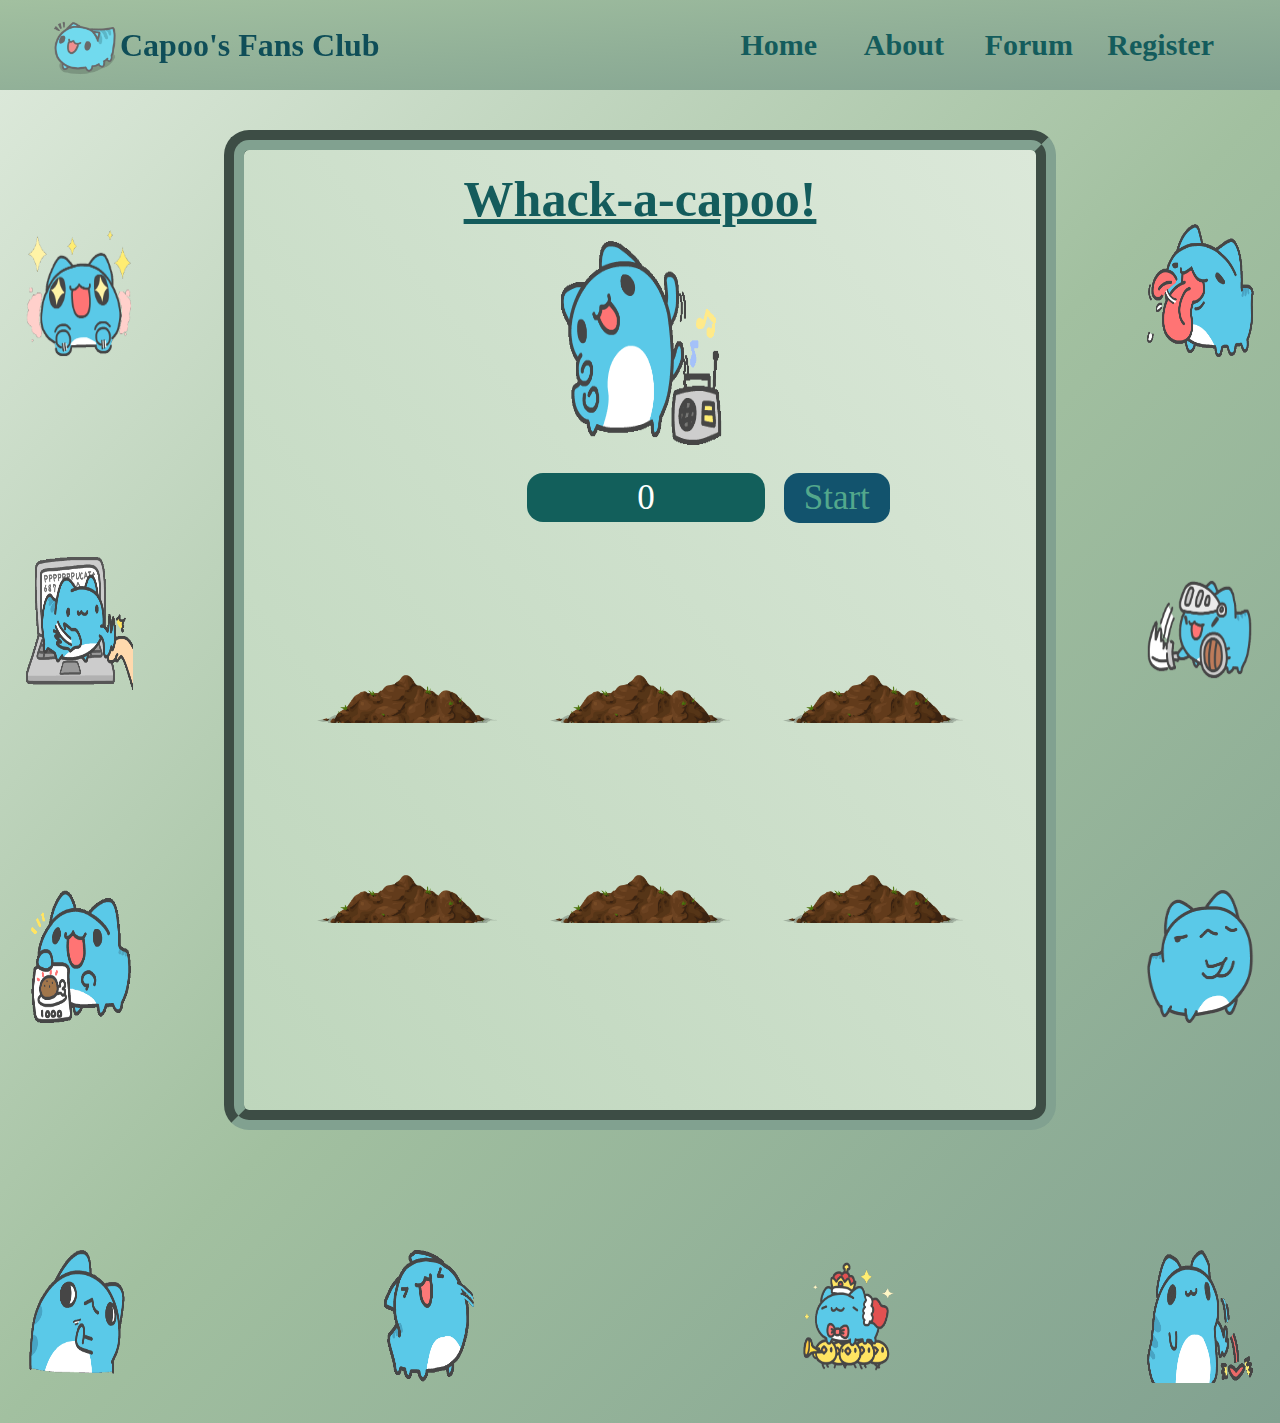
<file: index.html>
<!DOCTYPE html>
<html lang="en">
  <head>
    <meta charset="UTF-8" />
    <meta name="viewport" content="width=device-width, initial-scale=1.0" />
    <link rel="stylesheet" href="style.css" />
    <link rel="icon" href="./images/capoo_love.jpg" />
    <title>Capooooo</title>
  </head>
  <audio id="myAudio">
    <source src="./audio/mouse_car_car_piano.mp3" type="audio/mpeg"  >
  </audio>
  <audio id="myAudio2">
    <source src="./audio/capoo_soundtrack.mp3" type="audio/mpeg"  >
  </audio>
  <body>
    <nav class="navbar">
      <div class="navbar__container">
        <a href="./index.html" id="navbar__logo" ><img src="./images/capoo_icon.png" height="70" width="70">Capoo's Fans Club</img></a>
        <div class="navbar__toggle" id="mobile-menu">
          <span class="bar"></span> <span class="bar"></span>
          <span class="bar"></span>
        </div>
        <ul class="navbar__menu">
          <li class="navbar__item">
            <a href="./index.html" class="navbar__links" id="home-page">Home</a>
          </li>
          <li class="navbar__item">
            <a href="./about.html" class="navbar__links" id="about-page">About</a>
          </li>
          <li class="navbar__item">
            <a href="#" class="navbar__links" id="forum-page">Forum</a>
          </li>
          <li class="navbar__btn">
            <a href="./signup.html" class="active">Register</a>
          </li>
        </ul>
      </div>
    </nav>
    <div class="backGround">
      <div class="body">
        <a class="body_title">Whack-a-capoo!</a>
        <img class="body_image"  src="./images/capoo_dance.gif" loop="infinite" onclick="playAudio2()" />
        <span class="score">0</span>
        <button class="startgamebtn" onClick="startGame()" >Start</button>
        <div class="game">
          <div class="hole hole1">
            <div class="capoo"></div>
          </div>
          <div class="hole hole2">
            <div class="capoo"></div>
          </div>

          <div class="hole hole3">
            <div class="capoo"></div>
          </div>

          <div class="hole hole4">
            <div class="capoo"></div>
          </div>

          <div class="hole hole5">
            <div class="capoo"></div>
          </div>

          <div class="hole hole6">
            <div class="capoo"></div>
          </div>
        </div>
      </div>
      <div class="background_capoos">
        <img src="./images/capoo_reject.gif" />
        <img src="./images/capoo_headshaking.gif" />
        <img src="./images/capoo_king.gif" />
        <img src="./images/capoo_shit.gif" />
        <img src="./images/capoo_looking_forward.gif" />
        <img src="./images/capoo_computer.gif" />
        <img src="./images/capoo_food.gif" />
        <img src="./images/capoo_giphy.gif" />
        <img src="./images/capoo_wave.gif" />
        <img src="./images/capoo_lick.gif" />
      </div>
    </div>
    <script src="./logics.js"></script>
  </body>
</html>
</file>
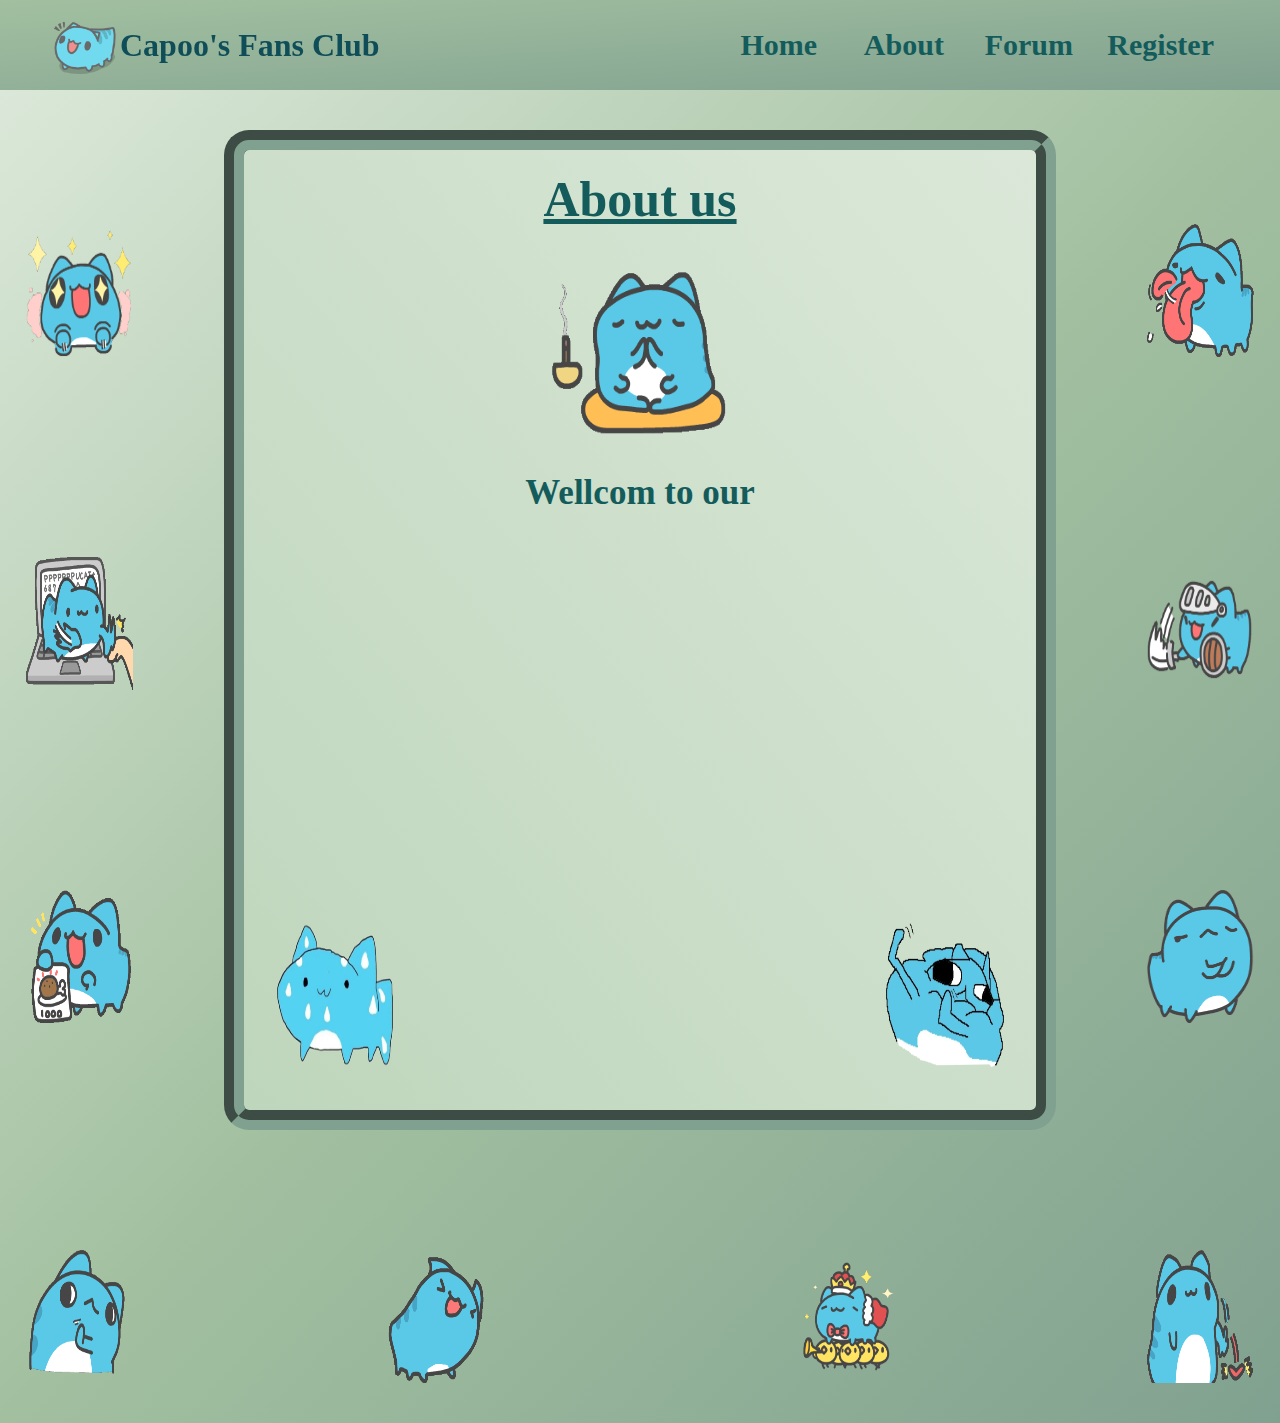
<file: about.html>
<!DOCTYPE html>
<html lang="en">
  <head>
    <meta charset="UTF-8" />
    <meta name="viewport" content="width=device-width, initial-scale=1.0" />
    <link rel="stylesheet" href="style.css" />
    <link rel="icon" href="./images/capoo_love.jpg" />
    <title>About Us</title>
  </head>
  <audio id="myAudio">
    <source src="./audio/capoo_soundtrack.mp3" type="audio/mpeg"  >
  </audio>
  <body onload="typeWriter()">
    <nav class="navbar">
      <div class="navbar__container">
        <a href="./index.html" id="navbar__logo"><img src="./images/capoo_icon.png" height="70" width="70">Capoo's Fans Club</img></a>
        <div class="navbar__toggle" id="mobile-menu">
          <span class="bar"></span> <span class="bar"></span>
          <span class="bar"></span>
        </div>
        <ul class="navbar__menu">
          <li class="navbar__item">
            <a href="./index.html" class="navbar__links" id="home-page">Home</a>
          </li>
          <li class="navbar__item">
            <a href="./about.html" class="navbar__links" id="about-page">About</a>
          </li>
          <li class="navbar__item">
            <a href="#" class="navbar__links" id="forum-page">Forum</a>
          </li>
          <li class="navbar__btn">
            <a href="./signup.html" class="active">Register</a>
          </li>
        </ul>
      </div>
    </nav>
    <div class="backGround">
      <div class="body">
        <a class="body_title">About us</a>
        <img class="body_image" src="./images/capoo_meditating.gif" loop="infinite" onclick="playAudio()"/>
        <p id="body_paragraph" class="body_paragraph">
          <h1></h1>
        </p>
        <button id="body_botleft_btn"></button>
        <button id="body_botright_btn"></button>
      </div>
        <div class="background_capoos">
          <img src="./images/capoo_reject.gif" />
          <img src="./images/capoo_headshaking.gif" />
          <img src="./images/capoo_king.gif" />
          <img src="./images/capoo_shit.gif" />
          <img src="./images/capoo_looking_forward.gif"/>
          <img src="./images/capoo_computer.gif" />
          <img src="./images/capoo_food.gif" />
          <img src="./images/capoo_giphy.gif" />
          <img src="./images/capoo_wave.gif" />
          <img src="./images/capoo_lick.gif" />
        </div>
    <script src="./logics.js"></script>
  </body>
</html>
</file>
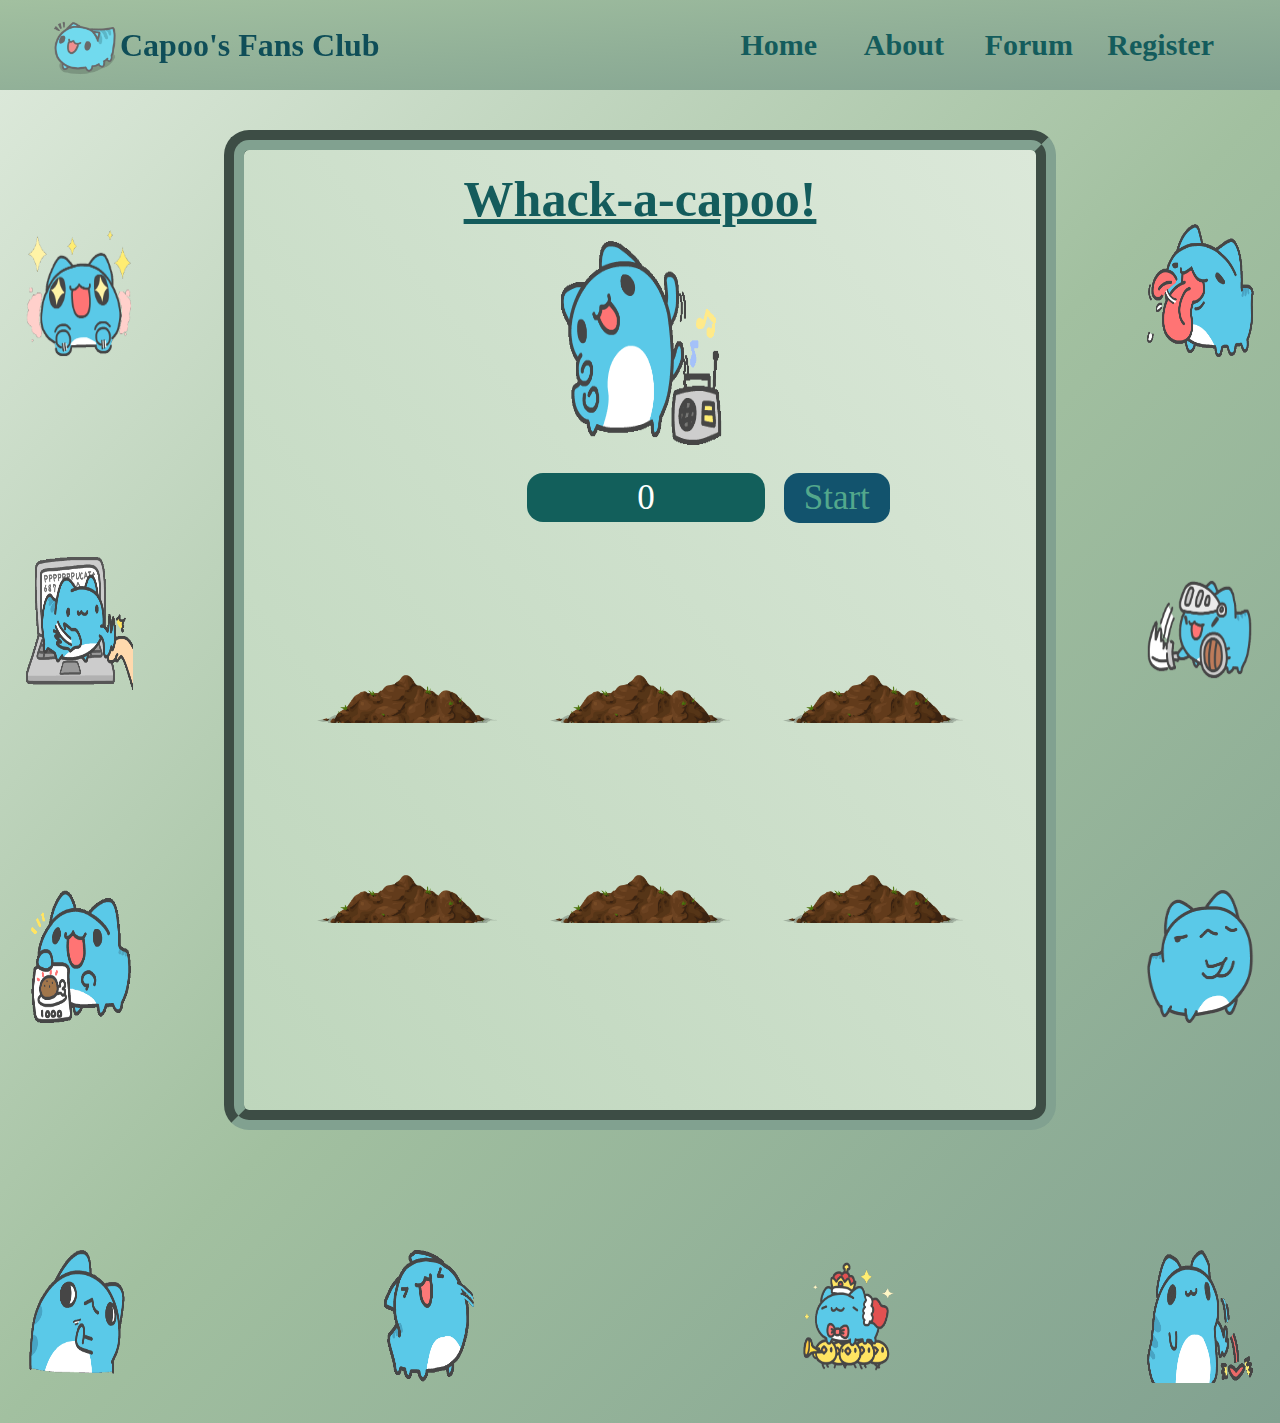
<file: home.html>
<!DOCTYPE html>
<html lang="en">
  <head>
    <meta charset="UTF-8" />
    <meta name="viewport" content="width=device-width, initial-scale=1.0" />
    <link rel="stylesheet" href="style.css" />
    <link rel="icon" href="./images/capoo_love.jpg" />
    <title>Capooooo</title>
  </head>
  <audio id="myAudio">
    <source src="./audio/mouse_car_car_piano.mp3" type="audio/mpeg"  >
  </audio>
  <audio id="myAudio2">
    <source src="./audio/capoo_soundtrack.mp3" type="audio/mpeg"  >
  </audio>
  <body>
    <nav class="navbar">
      <div class="navbar__container">
        <a href="./home.html" id="navbar__logo" ><img src="./images/capoo_icon.png" height="70" width="70">Capoo's Fans Club</img></a>
        <div class="navbar__toggle" id="mobile-menu">
          <span class="bar"></span> <span class="bar"></span>
          <span class="bar"></span>
        </div>
        <ul class="navbar__menu">
          <li class="navbar__item">
            <a href="./home.html" class="navbar__links" id="home-page">Home</a>
          </li>
          <li class="navbar__item">
            <a href="./about.html" class="navbar__links" id="about-page">About</a>
          </li>
          <li class="navbar__item">
            <a href="#" class="navbar__links" id="forum-page">Forum</a>
          </li>
          <li class="navbar__btn">
            <a href="./signup.html" class="active">Register</a>
          </li>
        </ul>
      </div>
    </nav>
    <div class="backGround">
      <div class="body">
        <a class="body_title">Whack-a-capoo!</a>
        <img class="body_image"  src="./images/capoo_dance.gif" loop="infinite" onclick="playAudio2()" />
        <span class="score">0</span>
        <button class="startgamebtn" onClick="startGame()" >Start</button>
        <div class="game">
          <div class="hole hole1">
            <div class="capoo"></div>
          </div>
          <div class="hole hole2">
            <div class="capoo"></div>
          </div>

          <div class="hole hole3">
            <div class="capoo"></div>
          </div>

          <div class="hole hole4">
            <div class="capoo"></div>
          </div>

          <div class="hole hole5">
            <div class="capoo"></div>
          </div>

          <div class="hole hole6">
            <div class="capoo"></div>
          </div>
        </div>
      </div>
      <div class="background_capoos">
        <img src="./images/capoo_reject.gif" />
        <img src="./images/capoo_headshaking.gif" />
        <img src="./images/capoo_king.gif" />
        <img src="./images/capoo_shit.gif" />
        <img src="./images/capoo_looking_forward.gif" />
        <img src="./images/capoo_computer.gif" />
        <img src="./images/capoo_food.gif" />
        <img src="./images/capoo_giphy.gif" />
        <img src="./images/capoo_wave.gif" />
        <img src="./images/capoo_lick.gif" />
      </div>
    </div>
    <script src="./logics.js"></script>
  </body>
</html>
</file>
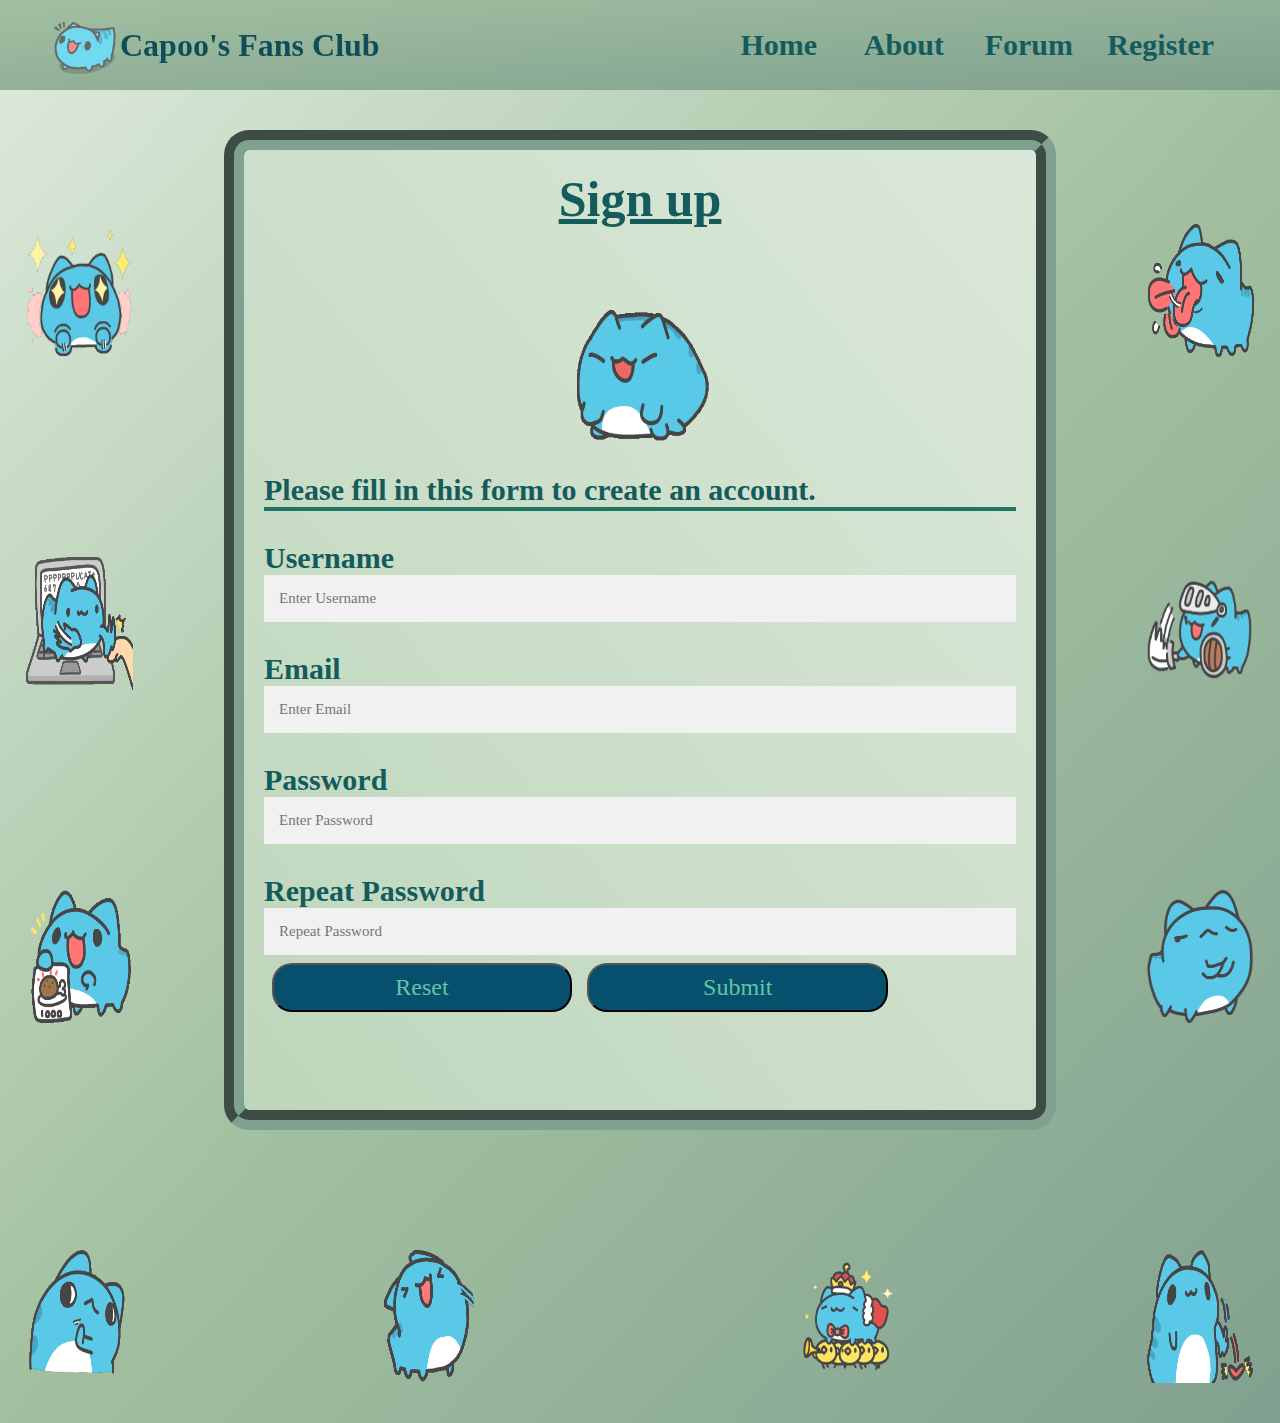
<file: signup.html>
<!DOCTYPE html>
<html lang="en">
  <head>
    <meta charset="UTF-8" />
    <meta name="viewport" content="width=device-width, initial-scale=1.0" />
    <link rel="stylesheet" href="style.css" />
    <link rel="icon" href="./images/capoo_love.jpg" />
    <title>Sign up</title>
  </head>
  <audio id="myAudio">
    <source src="./audio/capoo_soundtrack.mp3" type="audio/mpeg"  >
  </audio>
  <body>
    <nav class="navbar">
      <div class="navbar__container">
        <a href="./index.html" id="navbar__logo"><img src="./images/capoo_icon.png" height="70" width="70" >Capoo's Fans Club</img></a>
        <div class="navbar__toggle" id="mobile-menu">
          <span class="bar"></span> <span class="bar"></span>
          <span class="bar"></span>
        </div>
        <ul class="navbar__menu">
          <li class="navbar__item">
            <a href="./index.html" class="navbar__links" id="home-page">Home</a>
          </li>
          <li class="navbar__item">
            <a href="./about.html" class="navbar__links" id="about-page">About</a>
          </li>
          <li class="navbar__item">
            <a href="#" class="navbar__links" id="forum-page">Forum</a>
          </li>
          <li class="navbar__btn">
            <a href="./signup.html" class="active">Register</a>
          </li>
        </ul>
      </div>
    </nav>
    <div class="backGround">
      <div class="body">
        <a class="body_title">Sign up</a>
        <img class="body_image" src="./images/capoo_hi.gif" loop="infinite" onclick="playAudio()"/>
        <form onSubmit="return checkFields()">
          <p>Please fill in this form to create an account.</p>
          <hr />
          <label><b>Username</b></label>
          <input type="text" id="username" placeholder="Enter Username"/>
          <label><b>Email</b></label>
          <input type="email" id="email" placeholder="Enter Email"/>
          <label><b>Password</b></label>
          <input type="password" id="password" placeholder="Enter Password"/>
          <label><b>Repeat Password</b></label>
          <input type="password" id="rpPassword" placeholder="Repeat Password"/>
          <div class="clearfix">
          <input class="signupbtn" type="reset" value="Reset" />
          <input type="submit" value="Submit"  class="cancelbtn"/>
          </div>
        </form>
      </div>
      <div class="background_capoos">
        <img src="./images/capoo_reject.gif" />
        <img src="./images/capoo_headshaking.gif" />
        <img src="./images/capoo_king.gif" />
        <img src="./images/capoo_shit.gif" />
        <img src="./images/capoo_looking_forward.gif" />
        <img src="./images/capoo_computer.gif" />
        <img src="./images/capoo_food.gif" />
        <img src="./images/capoo_giphy.gif" />
        <img src="./images/capoo_wave.gif" />
        <img src="./images/capoo_lick.gif" />
      </div>
    </div>
    <script src="./logics.js"></script>
  </body>
</html>
</file>
<file: style.css>
* {
  margin: 0;
  padding: 0;
  font-family: Fantasy;
  box-sizing: border-box;
  scroll-behavior: smooth;
}

.navbar {
  background-image: linear-gradient(to top left, #81a190, #a2c0a0);
  height: 100px;
  display: flex;
  justify-content: center;
  align-items: center;
  font-size: 1rem;
  position: sticky;
  top: 0;
  z-index: 999;
}

.navbar__container {
  display: flex;
  justify-content: space-between;
  height: 80px;
  z-index: 1;
  width: 100%;
  max-width: 1300px;
  margin: 0 auto;
  padding: 0 50px;
}

#navbar__logo {
  background-color: #0f4e58;
  background-size: 100%;
  -webkit-background-clip: text;
  -moz-background-clip: text;
  -webkit-text-fill-color: transparent;
  -moz-text-fill-color: transparent;
  display: flex;
  align-items: center;
  cursor: pointer;
  text-decoration: none;
  font-size: 2rem;
}
#navbar__logo:hover {transform: scale(1.2);}
.navbar__menu {
  display: flex;
  align-items: center;
  list-style: none;
}

.navbar__item {
  height: 80px;
}

.navbar__links {
  color: #145c5c;
  display: flex;
  align-items: center;
  justify-content: center;
  width: 125px;
  text-decoration: none;
  height: 100%;
  transition: all 0.3s ease;
}

.navbar__btn {
  display: flex;
  justify-content: center;
  align-items: center;
  padding: 0 1rem;
  width: 100%;
}

.button {
  display: flex;
  justify-content: center;
  align-items: center;
  text-decoration: none;
  padding: 10px 20px;
  height: 100%;
  width: 100%;
  border: none;
  outline: none;
  border-radius: 4px;
  background: #833ab4;
  background: -webkit-linear-gradient(to right, #fcb045, #fd1d1d, #833ab4);
  background: linear-gradient(to right, #fcb045, #fd1d1d, #833ab4);
  color: #fff;
  transition: all 0.3s ease;
}

.navbar__links:hover {
  color: #0d3d3d;
  transition: all 0.3s ease;
}

@media screen and (max-width: 960px) {
  .navbar__container {
    display: flex;
    justify-content: space-between;
    height: 80px;
    z-index: 1;
    width: 100%;
    max-width: 1300px;
    padding: 0;
  }

  .navbar__menu {
    display: grid;
    grid-template-columns: auto;
    margin: 0;
    width: 100%;
    position: absolute;
    top: -1000px;
    opacity: 1;
    transition: all 0.5s ease;
    z-index: -1;
  }

  .navbar__menu.active {
    background:  #a2c0a0;
    top: 100%;
    opacity: 1;
    transition: all 0.5s ease;
    z-index: 99;
    height: 60vh;
    font-size: 1.6rem;
  }

  #navbar__logo {
    padding-left: 25px;
  }

  .navbar__toggle .bar {
    width: 25px;
    height: 3px;
    margin: 5px auto;
    transition: all 0.3s ease-in-out;
    background: #0f4e58;
  }

  .navbar__item {
    width: 100%;
  }

  .navbar__links {
    text-align: center;
    padding: 2rem;
    width: 100%;
    display: table;
  }

  .navbar__btn {
    padding-bottom: 2rem;
  }

  .button {
    display: flex;
    justify-content: center;
    align-items: center;
    width: 80%;
    height: 80px;
    margin: 0;
  }

  #mobile-menu {
    position: absolute;
    top: 20%;
    right: 5%;
    transform: translate(5%, 20%);
  }

  .navbar__toggle .bar {
    display: block;
    cursor: pointer;
  }

  #mobile-menu.is-active .bar:nth-child(2) {
    opacity: 0;
  }

  #mobile-menu.is-active .bar:nth-child(1) {
    transform: translateY(8px) rotate(45deg);
  }

  #mobile-menu.is-active .bar:nth-child(3) {
    transform: translateY(-8px) rotate(-45deg);
  }
}

h1 {
  font-family: Fantasy;
  font-size: 60px;
  color: #145c5c;
}
label {
  display: flex;
  font-family: Fantasy;
  font-weight: bold;
  font-size: 30px;
  color: #145c5c;
  text-decoration: none;
  margin-top: 4%;
}
.div {
  display: flex;
  flex-wrap: wrap;
}
p,
li,
a {
  font-family: Fantasy;
  font-weight: bold;
  font-size: 30px;
  color: #145c5c;
  text-decoration: none;
}

.title {
  display: flex;
  font-family: Fantasy;
  text-align: center;
  font-size: 45px;
  color: #0f4e58;
  margin-right: auto;
}

.title:hover {
  color: #0b3e46;
}

.backGround {
  flex-flow: column wrap;
  display: flex;
  position: absolute;
  z-index: -1;
  background-image: linear-gradient(to top left, #81a190, #a2c0a0, #dbe8d9);
  height: 1600px;
  width: 100%;
  background-attachment: scroll;
  background-position: center;
  background-repeat: no-repeat;
  background-size: cover;
}

.body {
  flex-flow: column wrap;
  flex-wrap: wrap;
  padding: 20px;
  z-index: 0;
  top: 3%;
  position: relative;
  border-style: groove;
  border-width: 20px;
  border-radius: 25px;
  border-color: #81a190;
  background-image: linear-gradient(to top right, #bed6bc, #dbe8d9);
  margin-left: auto;
  margin-right: auto;
  height: 75%;
  width: 65%;
  background-attachment: scroll;
  background-position: center;
  background-repeat: no-repeat;
  background-size: cover;
}
.body_image {
  cursor: pointer;
  margin-bottom: 2%;
  position: relative;
  display: block;
  margin-left: auto;
  margin-right: auto;
  transition: transform 15s;
  z-index: 2;
  width: 25%;
  height: 25%;
}

.body_image:hover {
  transform: scale(3);
}

.body_title {
  position: relative;
  text-align: center;
  display: block;
  font-size: 60px;
  margin-top: auto;
  margin-left: auto;
  margin-right: auto;
  width: 60%;
  text-decoration: underline;
}
.body_paragraph {
  flex-wrap: wrap;
  z-index: 1;
  position: relative;
  text-align: center;
  display: block;
  font-size: 45px;
  margin: auto;
  width: 75%;
}

#body_botleft_btn {
  flex-wrap: wrap;
  position: absolute;
  top: 88%;
  left: 4%;
  -ms-transform: translateY(-50%);
  transform: translateY(-50%);
  background: url(./images/capoo_cry_weired2.jpg) no-repeat;
  background-size: 100% 100%;
  width: 15%;
  height: 15%;
  border: none;
}

#body_botright_btn {
  flex-wrap: wrap;
  position: absolute;
  top: 88%;
  right: 4%;
  -ms-transform: translateY(-50%);
  transform: translateY(-50%);
  background: url(./images/capoo_reject_weired.jpg) no-repeat;
  background-size: 100% 100%;
  width: 15%;
  height: 15%;
  border: none;
}

#body_botleft_btn:active {
  background: url(./images/alvin.jpg) no-repeat;
  background-size: 100% 100%;
}
#body_botright_btn:active {
  background: url(./images/johnson.jpeg) no-repeat;
  background-size: 100% 100%;
}
button:focus {
  outline: none;
}

input[type="text"],
input[type="email"],
input[type="password"] {
  font-family: Fantasy;
  font-size: 20px;
  width: 100%;
  height: 10%;
  padding: 20px;
  display: inline-block;
  border: none;
  background: #f1f1f1;
}

input[type="text"]:focus,
input[type="email"]:focus,
input[type="password"]:focus {
  background-color: #ddd;
  outline: none;
}

hr {
  border: 2px solid #1e7562;
  margin-bottom: 3px;
}

.cancelbtn,
.signupbtn {
  float: left;
  width: 40%;
  height: 15%;
  color: rgb(98, 197, 164);
  margin-top: 1%;
  margin-left: 1%;
  margin-right: 1%;
  font-size: 150%;
  padding: 9px 20px;
  background-color: #06506d;
  border-radius: 20px;
  cursor: pointer;
  transition: all 0.3s ease 0s;
}
.cancelbtn:hover,
.signupbtn:hover {
  background-color: #032d3d;
}

.clearfix::after {
  content: "";
  clear: both;
  display: table;
}

.background_capoos img {
  display: block;
  position: absolute;
  bottom: 3%;
  height: 10%;
  width: 8.42%;
}

.background_capoos img:nth-of-type(1) {
  left: 2%;
}

.background_capoos img:nth-of-type(2) {
  left: 30%;
}

.background_capoos img:nth-of-type(3) {
  right: 30%;
}

.background_capoos img:nth-of-type(4) {
  right: 2%;
}

.background_capoos img:nth-of-type(5) {
  top: 10%;
  left: 2%;
}

.background_capoos img:nth-of-type(6) {
  top: 35%;
  left: 2%;
}

.background_capoos img:nth-of-type(7) {
  top: 60%;
  left: 2%;
}

.background_capoos img:nth-of-type(8) {
  top: 60%;
  right: 2%;
}

.background_capoos img:nth-of-type(9) {
  top: 35%;
  right: 2%;
}

.background_capoos img:nth-of-type(10) {
  top: 10%;
  right: 2%;
}

.score {
  margin-left: 35%;
  font-size: 35px;
  background: rgb(18, 95, 91);
  padding: 10px 120px;
  line-height: 1;
  border-radius: 16px;
  color: #fff;
}

.game {
  width: 800px;
  height: 500px;
  display: flex;
  flex-wrap: wrap;
  margin: 0 auto;
}

.hole {
  flex: 1 0 33.33%;
  overflow: hidden;
  position: relative;
}

.hole:after {
  display: block;
  background: url(./images/dirt.png) bottom center no-repeat;
  background-size: contain;
  content: "";
  width: 100%;
  height: 90px;
  position: absolute;
  z-index: 2;
  bottom: -30px;
}

.capoo {
  background: url("./images/capoo_looking_forward.jpg") bottom center no-repeat;
  background-size: 75%;
  position: absolute;
  top: 100%;
  width: 100%;
  height: 100%;
  transition: all 0.4s;
}

.hole.up .capoo {
  top: 0;
}

.startgamebtn {
  color: rgb(83, 168, 140);
  margin-left: 15px;
  margin-right: 15px;
  font-size: 35px;
  padding: 5px 20px;
  background-color: #12536d;
  border: none;
  border-radius: 15px;
  cursor: pointer;
}
.startgamebtn:hover {
  background-color: #0c394b;
}

@media (max-width: 1600px) {
  .navbar { 
    height: 90px;
  }
  .title {
    font-size: 40px;
  }
  .body_paragraph {
    font-size: 35px;
  }
  .backGround {
    height: 1333.3px;
  }
  .body_title {
    font-size: 50px;
  }
  input[type="text"],
  input[type="email"],
  input[type="password"] {
    font-size: 15px;
    padding: 15px;
  }
  .score {
    padding: 5px 110px;
  }
  header {
    font-size: 1.6rem;
  }
  .game {
    width: 700px;
    height: 400px;
  }
}

@media (max-width: 1200px) {
  p,
  li,
  a {
    font-size: 28px;
  }
  .cancelbtn,
  .signupbtn {
    float: left;
    width: 200px;
    height: 40px;
    font-size: 15px;
    padding: 2px 2px;
  }
  .body_paragraph {
    font-size: 28px;
  }
  .backGround {
    font-size: 30px;
    height: 1150px;
  }
  .body_title {
    font-size: 45px;
  }
  input[type="text"],
  input[type="email"],
  input[type="password"] {
    font-size: 12px;
    padding: 12px;
  }
  .score {
    padding: 4px 100px;
  }
  header {
    font-size: 1.4rem;
  }
  .game {
    width: 570px;
    height: 340px;
  }
  .nav_links li a {
    font-size: 28px;
  }

  header button {
    margin-left: 12px;
    margin-right: 12px;
    font-size: 28px;
    padding: 7px 18px;
  }
}

@media (max-width: 1100px) {
  .navbar { 
    height: 85px;
  }
  .topnav a:not(:first-child) {display: none;}
  .topnav a.icon {
    float: right;
    display: block;
  }
  .topnav.responsive {position: relative;}
  .topnav.responsive .icon {
    position: absolute;
    right: 0;
    top: 0;
  }
  .topnav.responsive a {
    float: none;
    display: block;
    text-align: left;
  }
  .title {
    font-size: 36px;
  }
  .backGround {
    height: 1000px;
  }
  .body_paragraph {
    font-size: 24px;
  }
  .score {
    font-size: 28px;
    padding: 3px 95px;
  }

  .startgamebtn {
    font-size: 28px;
    padding: 3px 16px;
  }
  .score {
    font-size: 20px;
    padding: 3px 60px;
  }
  .startgamebtn {
    font-size: 20px;
    padding: 3px 11px;
  }
  .body_title {
    font-size: 30px;
  }
  .game {
    width: 465px;
    height: 340px;
  }
  label{
    font-size: 18px;
  }
  input[type="text"],
  input[type="email"],
  input[type="password"] {
    font-size: 12px;
    padding: 12px;
  }
  p,
  li,
  a {
    font-size: 18px;
  }
  .cancelbtn,
  .signupbtn {
    float: left;
    width: 180px;
    height: 38px;
    font-size: 14px;
    padding: 2px 2px;
  }
}
@media (max-width: 850px) {
  .navbar { 
    height: 80px;
  }
  .cancelbtn,
  .signupbtn {
    float: left;
    width: 150px;
    height: 30px;
    font-size: 12px;
    padding: 1px 1px;
  }
  input[type="text"],
  input[type="email"],
  input[type="password"] {
    font-size: 8px;
    padding: 8px;
  }
  p,
  li,
  a {
    font-size: 12px;
  }
  p,
  li,
  a {
    font-size: 22px;
  }
  .body_title {
    font-size: 25px;
  }
  .backGround {
    height: 900px;
  }
  .body_paragraph {
    font-size: 20.5px;
  }

  .score {
    font-size: 18px;
    padding: 3px 50px;
  }
  .startgamebtn {
    font-size: 20px;
    padding: 3px 11px;
  }
  .hole {
    flex: 1 0 50%;
  }
  .game {
    width: 300px;
    height: 340px;
  }
}

@media (max-width: 600px) {
  .navbar { 
    height: 75px;
  }
  label{
    font-size: 12px;
  }
  input[type="text"],
  input[type="email"],
  input[type="password"] {
    font-size: 8px;
    padding: 8px;
  }
  p,
  li,
  a {
    font-size: 12px;
  }
  .cancelbtn,
  .signupbtn {
    float: left;
    width: 100px;
    height: 25px;
    font-size: 12px;
    padding: 2px 2px;
  }
  .body_title {
    font-size: 20px;
  }
  .backGround {
    height: 720px;
  }
  .body_paragraph {
    font-size: 20.5px;
  }
  .score {
    font-size: 12px;
    padding: 2px 30px;
  }
  .startgamebtn {
    font-size: 12px;
    padding: 2px 10px;
  }
  .hole {
    flex: 1 0 50%;
  }
  .game {
    width: 220px;
    height: 275px;
  }
  .body_paragraph {
    font-size: 16px;
  }
  .title {
    font-size: 20px;
  }
}
</file>
